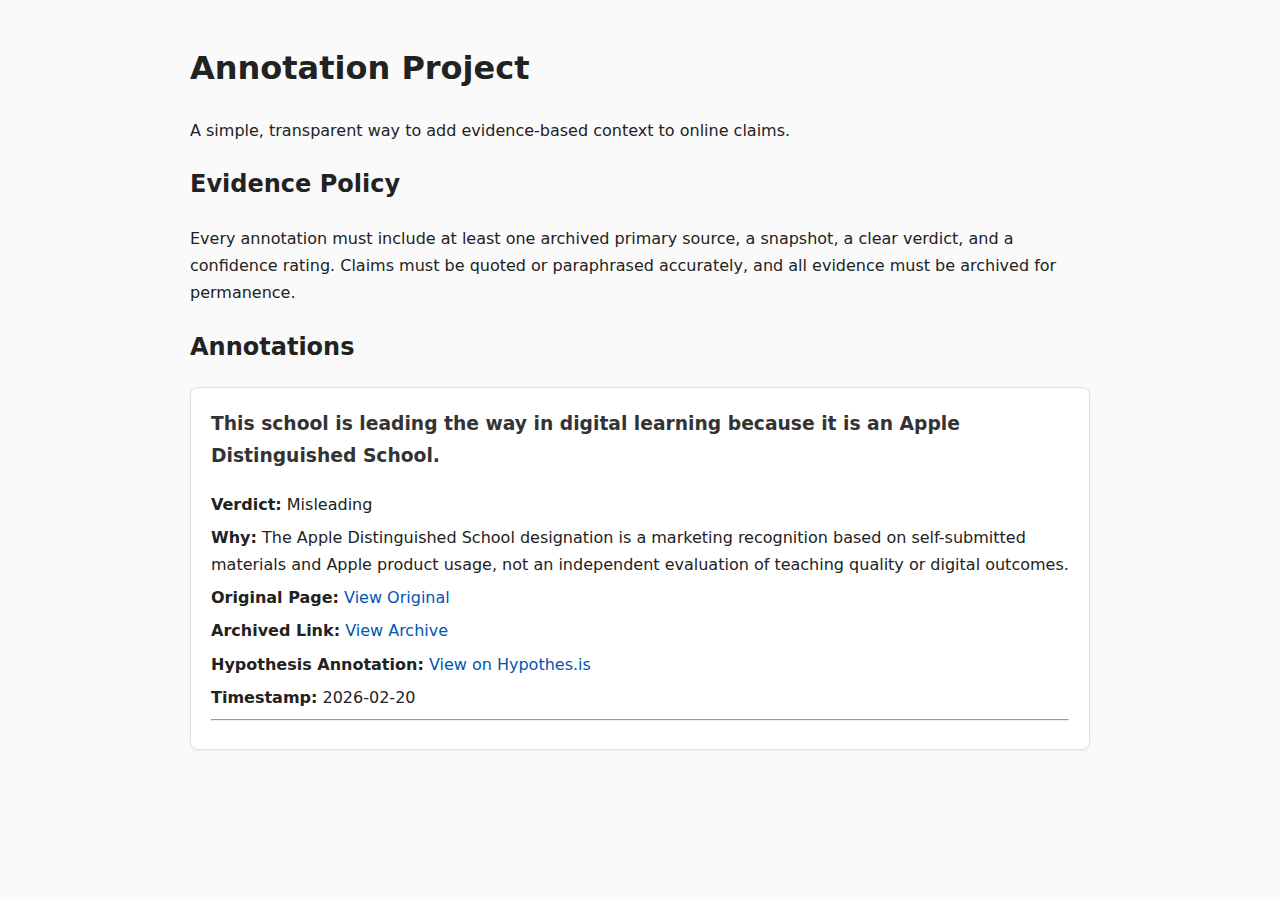
<file: index.html>
<!DOCTYPE html>
<html lang="en">
<head>
    <meta charset="UTF-8">
    <title>Annotation Project</title>
    <link rel="stylesheet" href="style.css">
</head>
<body>

<h1>Annotation Project</h1>
<p>A simple, transparent way to add evidence-based context to online claims.</p>

<h2>Evidence Policy</h2>
<p>Every annotation must include at least one archived primary source, a snapshot, 
a clear verdict, and a confidence rating. Claims must be quoted or paraphrased 
accurately, and all evidence must be archived for permanence.</p>

<h2>Annotations</h2>
<div id="annotations"></div>

<script>
async function loadAnnotations() {
    const res = await fetch('annotations.json');
    const data = await res.json();

    const container = document.getElementById('annotations');

    data.forEach(item => {
        const div = document.createElement('div');
        div.className = 'annotation';

        div.innerHTML = `
            <h3>${item.claim}</h3>
            <p><strong>Verdict:</strong> ${item.verdict}</p>
            <p><strong>Why:</strong> ${item.why}</p>
            <p><strong>Original Page:</strong> <a href="${item.original_link}" target="_blank">View Original</a></p>
            <p><strong>Archived Link:</strong> <a href="${item.archived_link}" target="_blank">View Archive</a></p>
            <p><strong>Hypothesis Annotation:</strong> <a href="${item.hypothesis_link}" target="_blank">View on Hypothes.is</a></p>

            <p><strong>Timestamp:</strong> ${item.timestamp}</p>
            <hr>
        `;

        container.appendChild(div);
    });
}

loadAnnotations();
</script>

</body>
</html>
</file>
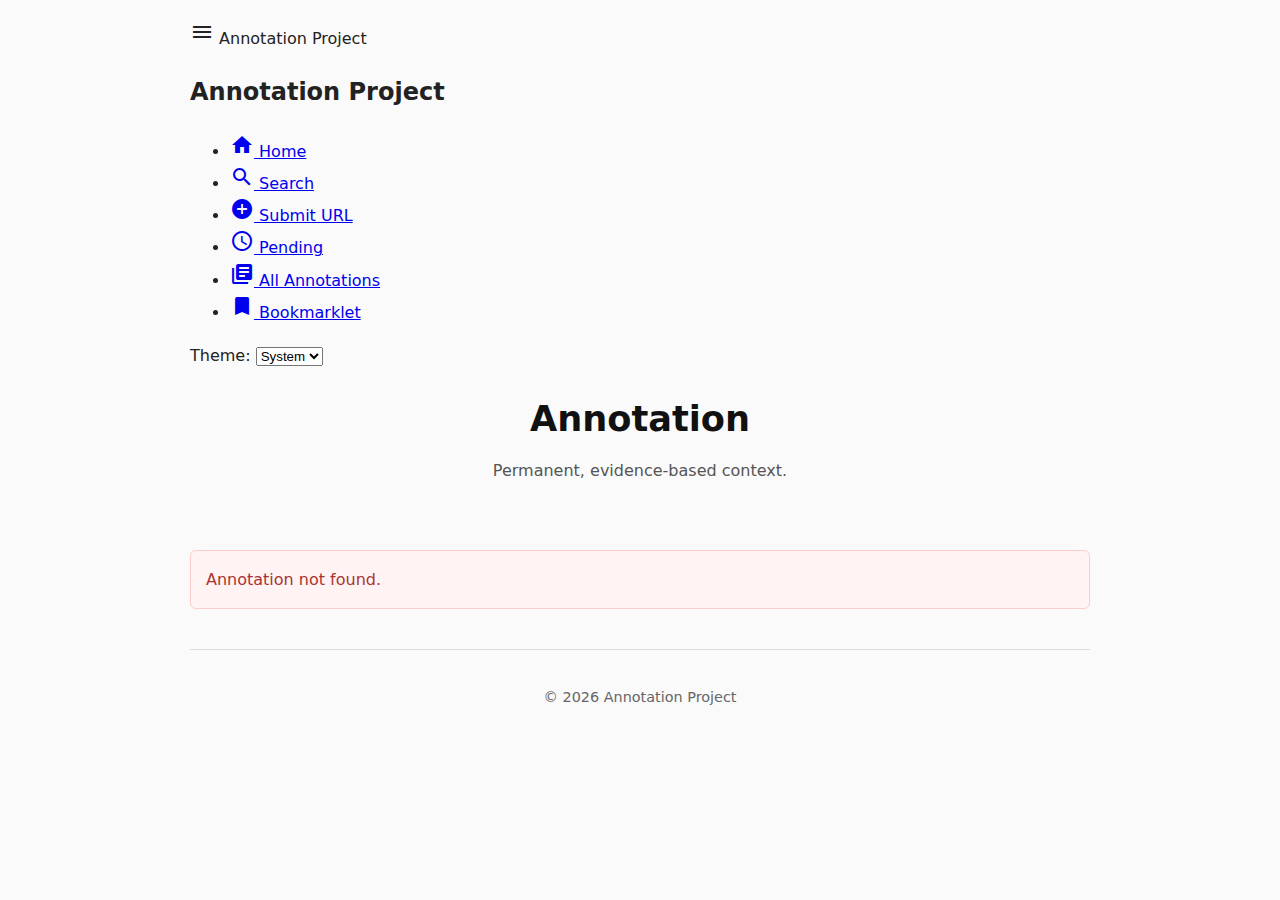
<file: annotation.html>
<!DOCTYPE html>
<html lang="en">
<head>
    <meta charset="UTF-8">
    <title>Annotation</title>
    <link rel="stylesheet" href="style.css">
    <link href="https://fonts.googleapis.com/icon?family=Material+Icons" rel="stylesheet">
</head>
<body>
<!-- Mobile hamburger -->
<div class="mobile-header">
    <span class="material-icons menu-icon" onclick="toggleSidebar()">menu</span>
    <span class="site-title">Annotation Project</span>
</div>

<!-- Sidebar -->
<nav id="sidebar">
    <div class="sidebar-header">
        <h2>Annotation Project</h2>
    </div>

    <ul class="nav-links">
        <li><a href="index.html"><span class="material-icons">home</span> Home</a></li>
        <li><a href="index.html#search"><span class="material-icons">search</span> Search</a></li>
        <li><a href="submission.html"><span class="material-icons">add_circle</span> Submit URL</a></li>
        <li><a href="pending.html"><span class="material-icons">schedule</span> Pending</a></li>
        <li><a href="annotations.html"><span class="material-icons">library_books</span> All Annotations</a></li>
        <li><a href="bookmarklet.html"><span class="material-icons">bookmark</span> Bookmarklet</a></li>
    </ul>

    <div class="theme-toggle">
        <label>Theme:</label>
        <select id="themeSelect" onchange="setTheme(this.value)">
            <option value="system">System</option>
            <option value="light">Light</option>
            <option value="dark">Dark</option>
        </select>
    </div>
</nav>

<!-- Overlay for mobile -->
<div id="overlay" onclick="toggleSidebar()"></div>

<!-- Page content wrapper -->
<div id="content">

    
<header>
    <h1>Annotation</h1>
    <p>Permanent, evidence‑based context.</p>
</header>

<div id="annotation"></div>

<footer>
    <p>© 2026 Annotation Project</p>
</footer>

<script>
let annotations = [];

async function loadAnnotation() {
    const params = new URLSearchParams(window.location.search);
    const id = parseInt(params.get('id'));

    const res = await fetch('annotations.json');
    annotations = await res.json();

    const item = annotations.find(a => a.id === id);

    const container = document.getElementById('annotation');

    if (!item) {
        container.innerHTML = '<div class="no-results">Annotation not found.</div>';
        return;
    }

    container.innerHTML = `
        <div class="annotation">
            <h2>${item.claim}</h2>
            <p><strong>Verdict:</strong> ${item.verdict}</p>
            <p><strong>Why:</strong> ${item.why}</p>
            <p><strong>Original Page:</strong> <a href="${item.original_link}" target="_blank">View Original</a></p>
            <p><strong>Archived Link:</strong> <a href="${item.archived_link}" target="_blank">View Archive</a></p>
            <p><strong>Hypothesis Annotation:</strong> <a href="${item.hypothesis_link}" target="_blank">View on Hypothes.is</a></p>
            <p><strong>Timestamp:</strong> ${item.timestamp}</p>
            ${item.screenshot ? `<img src="${item.screenshot}" style="max-width:100%; margin-top:20px; border:1px solid #ccc; border-radius:6px;">` : ''}
        </div>
    `;
}

loadAnnotation();
</script>

</div> <!-- end content wrapper -->
</body>
</html>
</file>
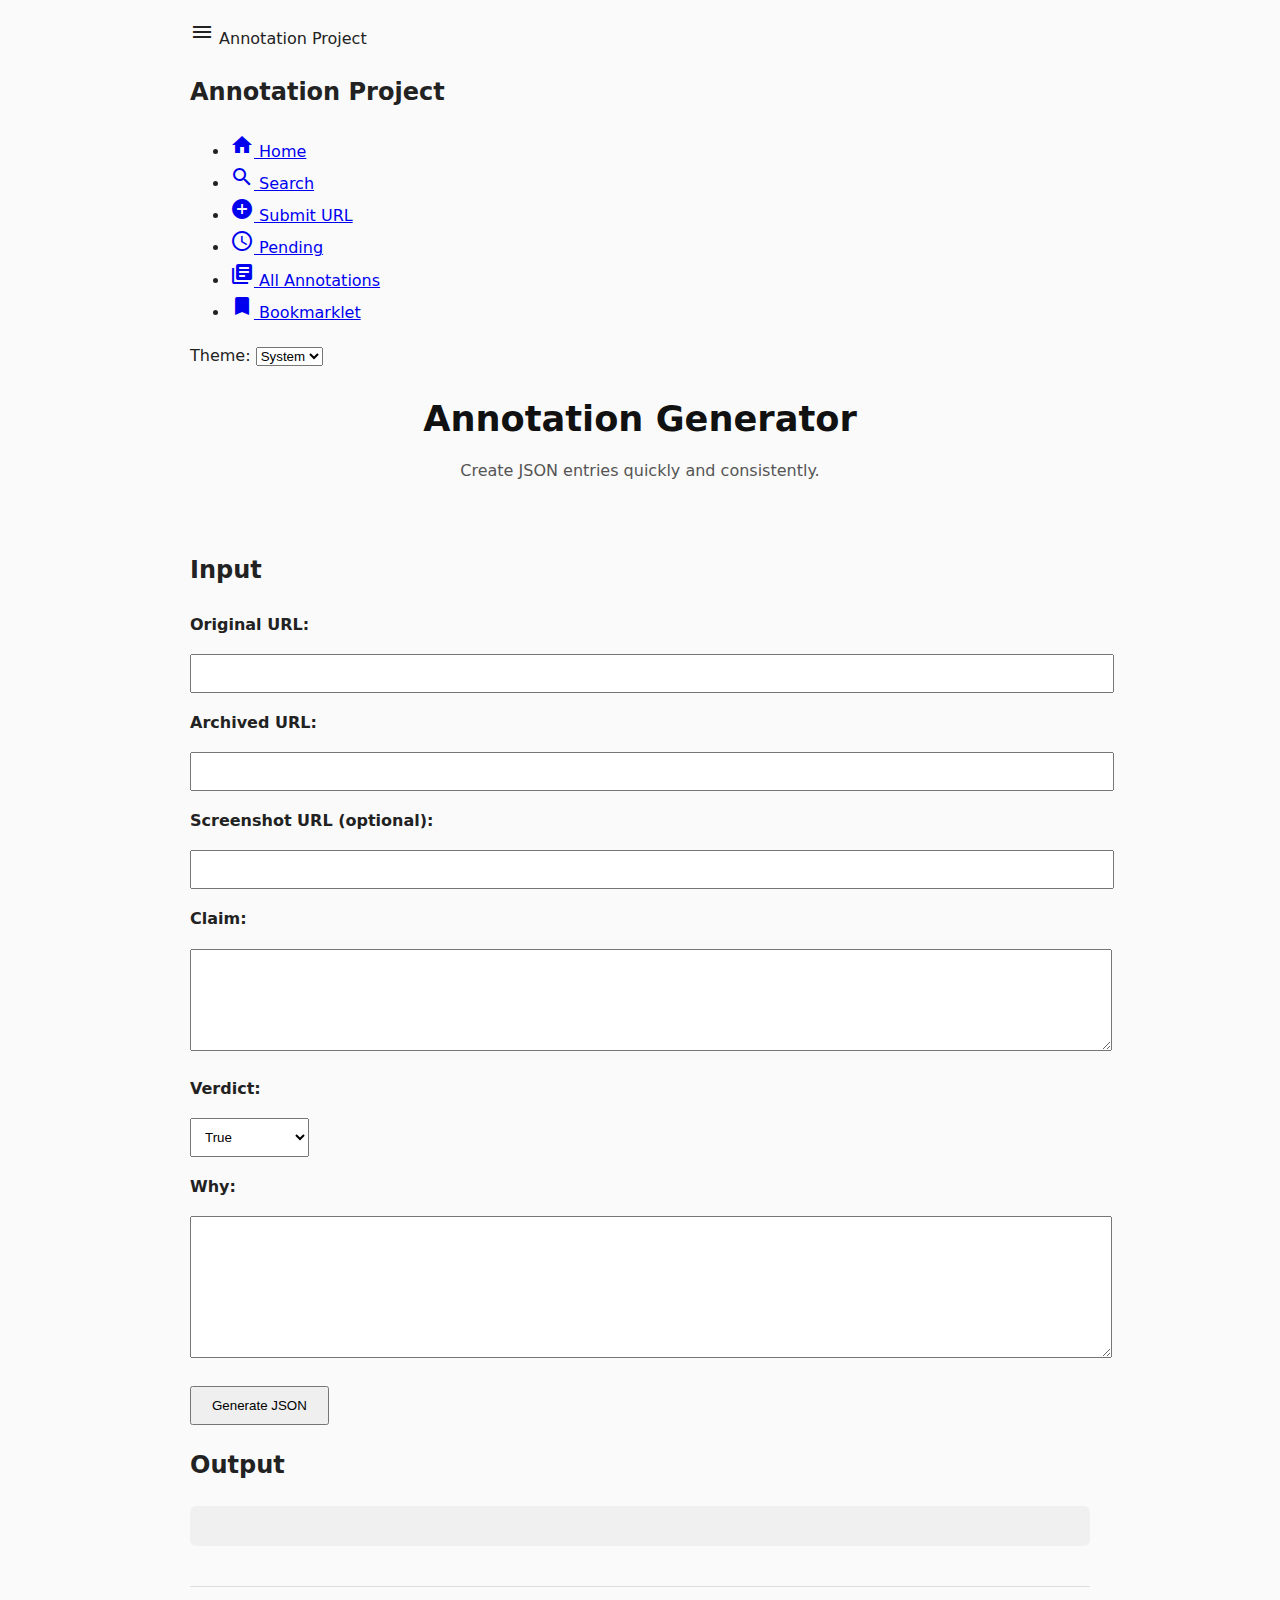
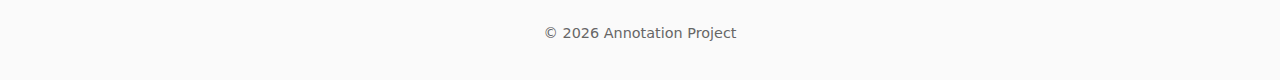
<file: generator.html>
<!DOCTYPE html>
<html lang="en">
<head>
    <meta charset="UTF-8">
    <title>Annotation Generator</title>
    <link rel="stylesheet" href="style.css">
    <link href="https://fonts.googleapis.com/icon?family=Material+Icons" rel="stylesheet">
</head>
<body>
<!-- Mobile hamburger -->
<div class="mobile-header">
    <span class="material-icons menu-icon" onclick="toggleSidebar()">menu</span>
    <span class="site-title">Annotation Project</span>
</div>

<!-- Sidebar -->
<nav id="sidebar">
    <div class="sidebar-header">
        <h2>Annotation Project</h2>
    </div>

    <ul class="nav-links">
        <li><a href="index.html"><span class="material-icons">home</span> Home</a></li>
        <li><a href="index.html#search"><span class="material-icons">search</span> Search</a></li>
        <li><a href="submission.html"><span class="material-icons">add_circle</span> Submit URL</a></li>
        <li><a href="pending.html"><span class="material-icons">schedule</span> Pending</a></li>
        <li><a href="annotations.html"><span class="material-icons">library_books</span> All Annotations</a></li>
        <li><a href="bookmarklet.html"><span class="material-icons">bookmark</span> Bookmarklet</a></li>
    </ul>

    <div class="theme-toggle">
        <label>Theme:</label>
        <select id="themeSelect" onchange="setTheme(this.value)">
            <option value="system">System</option>
            <option value="light">Light</option>
            <option value="dark">Dark</option>
        </select>
    </div>
</nav>

<!-- Overlay for mobile -->
<div id="overlay" onclick="toggleSidebar()"></div>

<!-- Page content wrapper -->
<div id="content">


<header>
    <h1>Annotation Generator</h1>
    <p>Create JSON entries quickly and consistently.</p>
</header>

<h2>Input</h2>

<p><strong>Original URL:</strong></p>
<input id="url" style="width:100%; padding:10px;">

<p><strong>Archived URL:</strong></p>
<input id="archived" style="width:100%; padding:10px;">

<p><strong>Screenshot URL (optional):</strong></p>
<input id="screenshot" style="width:100%; padding:10px;">

<p><strong>Claim:</strong></p>
<textarea id="claim" style="width:100%; height:80px; padding:10px;"></textarea>

<p><strong>Verdict:</strong></p>
<select id="verdict" style="padding:10px;">
    <option>True</option>
    <option>Misleading</option>
    <option>Unsupported</option>
    <option>Outdated</option>
    <option>Unverifiable</option>
</select>

<p><strong>Why:</strong></p>
<textarea id="why" style="width:100%; height:120px; padding:10px;"></textarea>

<button onclick="generateJSON()" style="padding:10px 20px; margin-top:20px;">Generate JSON</button>

<h2>Output</h2>
<pre id="output" style="background:#f0f0f0; padding:20px; border-radius:6px;"></pre>

<footer>
    <p>© 2026 Annotation Project</p>
</footer>

<script>
async function generateJSON() {
    const res = await fetch('annotations.json');
    const data = await res.json();

    const nextId = data.length > 0 ? Math.max(...data.map(a => a.id)) + 1 : 1;

    const entry = {
        id: nextId,
        claim: document.getElementById('claim').value,
        verdict: document.getElementById('verdict').value,
        why: document.getElementById('why').value,
        archived_link: document.getElementById('archived').value,
        original_link: document.getElementById('url').value,
        hypothesis_link: "",
        screenshot: document.getElementById('screenshot').value,
        timestamp: new Date().toISOString().split('T')[0]
    };

    document.getElementById('output').textContent = JSON.stringify(entry, null, 4);
}
</script>

    </div> <!-- end content wrapper -->

</body>
</html>
</file>
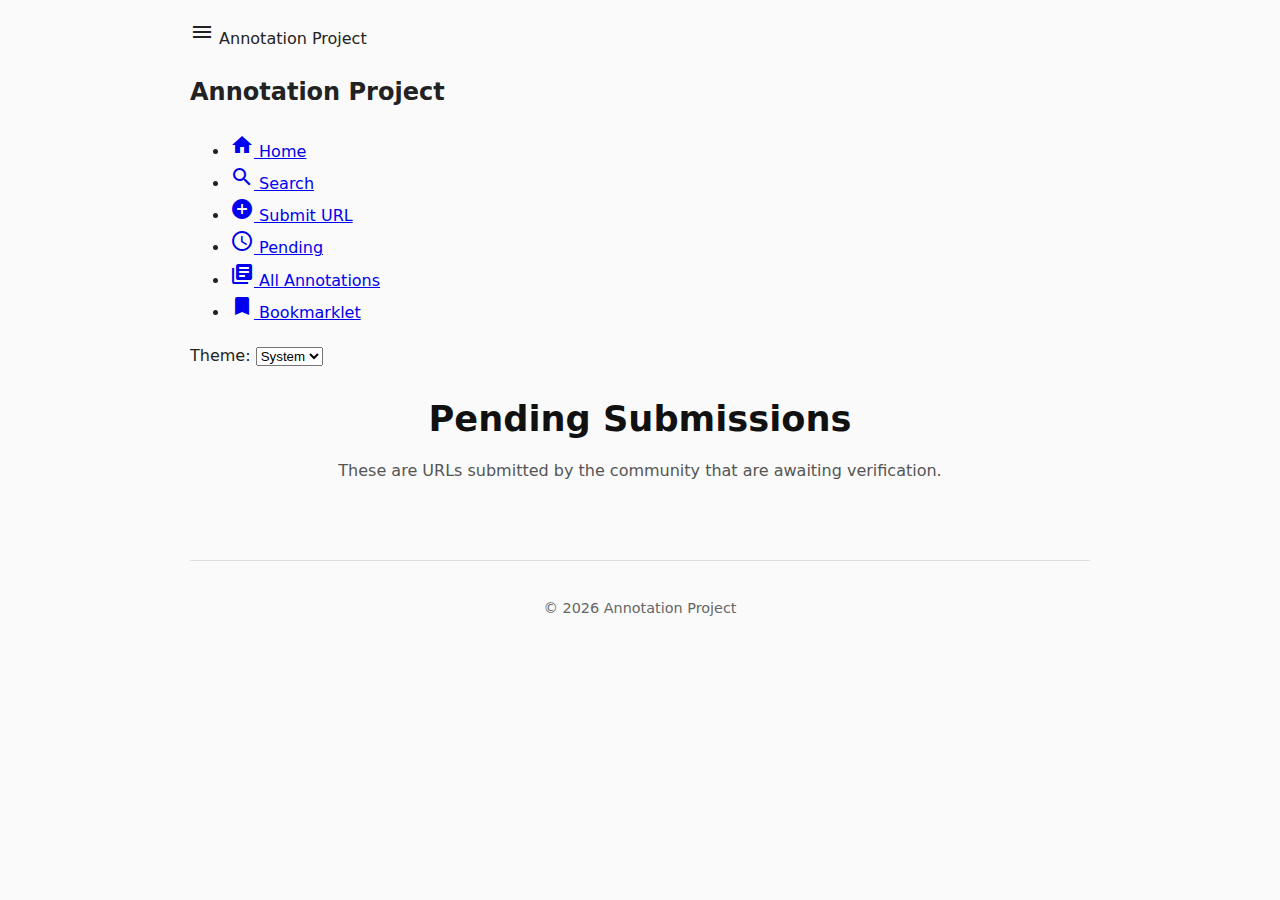
<file: pending.html>
<!DOCTYPE html>
<html lang="en">
<head>
    <meta charset="UTF-8">
    <title>Pending Submissions</title>
    <link rel="stylesheet" href="style.css">
    <link href="https://fonts.googleapis.com/icon?family=Material+Icons" rel="stylesheet">
</head>
<body>
    <!-- Mobile hamburger -->
<div class="mobile-header">
    <span class="material-icons menu-icon" onclick="toggleSidebar()">menu</span>
    <span class="site-title">Annotation Project</span>
</div>

<!-- Sidebar -->
<nav id="sidebar">
    <div class="sidebar-header">
        <h2>Annotation Project</h2>
    </div>

    <ul class="nav-links">
        <li><a href="index.html"><span class="material-icons">home</span> Home</a></li>
        <li><a href="index.html#search"><span class="material-icons">search</span> Search</a></li>
        <li><a href="submission.html"><span class="material-icons">add_circle</span> Submit URL</a></li>
        <li><a href="pending.html"><span class="material-icons">schedule</span> Pending</a></li>
        <li><a href="annotations.html"><span class="material-icons">library_books</span> All Annotations</a></li>
        <li><a href="bookmarklet.html"><span class="material-icons">bookmark</span> Bookmarklet</a></li>
    </ul>

    <div class="theme-toggle">
        <label>Theme:</label>
        <select id="themeSelect" onchange="setTheme(this.value)">
            <option value="system">System</option>
            <option value="light">Light</option>
            <option value="dark">Dark</option>
        </select>
    </div>
</nav>

<!-- Overlay for mobile -->
<div id="overlay" onclick="toggleSidebar()"></div>

<!-- Page content wrapper -->
<div id="content">


<header>
    <h1>Pending Submissions</h1>
    <p>These are URLs submitted by the community that are awaiting verification.</p>
</header>

<div id="issues"></div>

<footer>
    <p>© 2026 Annotation Project</p>
</footer>

<script>
function toggleSidebar() {
    document.getElementById("sidebar").classList.toggle("open");
    document.getElementById("overlay").classList.toggle("show");
}

function setTheme(mode) {
    localStorage.setItem("theme", mode);
    applyTheme();
}

function applyTheme() {
    const saved = localStorage.getItem("theme") || "system";
    document.getElementById("themeSelect").value = saved;

    if (saved === "light") {
        document.body.classList.remove("dark-theme");
    } else if (saved === "dark") {
        document.body.classList.add("dark-theme");
    } else {
        const prefersDark = window.matchMedia("(prefers-color-scheme: dark)").matches;
        document.body.classList.toggle("dark-theme", prefersDark);
    }
}

applyTheme();
    
async function loadIssues() {
    const username = "Blarty53";
    const repo = "Annotation-Project";

    const res = await fetch(`https://api.github.com/repos/${username}/${repo}/issues?state=open`);
    const issues = await res.json();

    const container = document.getElementById('issues');
    container.innerHTML = '';

    issues.forEach(issue => {
        const labels = issue.labels.map(l => `<span class="label" style="background:#${l.color}; padding:4px 8px; border-radius:4px; color:#fff; margin-right:5px;">${l.name}</span>`).join('');

        const div = document.createElement('div');
        div.className = 'annotation';

        div.innerHTML = `
            <h3>${issue.title}</h3>
            <p>${issue.body.replace(/\n/g, '<br>')}</p>
            <p><strong>Labels:</strong> ${labels}</p>
            <p><a href="${issue.html_url}" target="_blank">View on GitHub →</a></p>
            <p><strong>Submitted:</strong> ${new Date(issue.created_at).toLocaleString()}</p>
        `;

        container.appendChild(div);
    });
}

loadIssues();
</script>

</div> <!-- end content wrapper -->
</body>
</html>
</file>
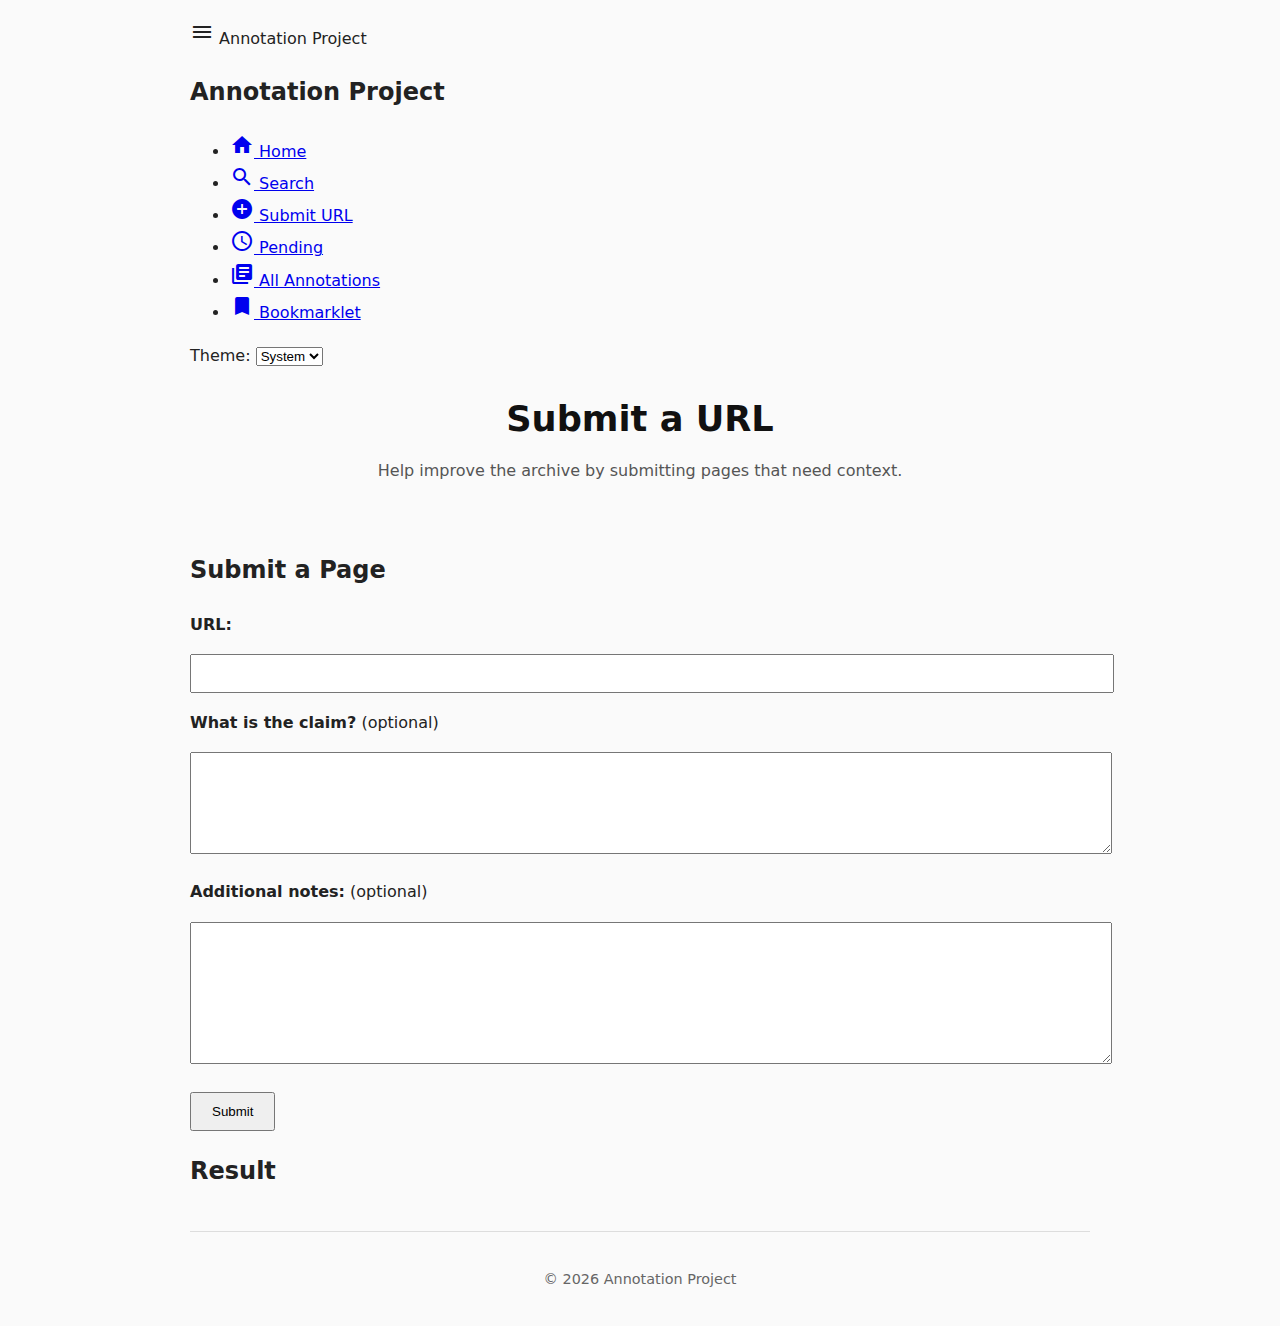
<file: submission.html>
<!DOCTYPE html>
<html lang="en">
<head>
    <meta charset="UTF-8">
    <title>Submit a URL</title>
    <link rel="stylesheet" href="style.css">
    <link href="https://fonts.googleapis.com/icon?family=Material+Icons" rel="stylesheet">
</head>
<body>
<!-- Mobile hamburger -->
<div class="mobile-header">
    <span class="material-icons menu-icon" onclick="toggleSidebar()">menu</span>
    <span class="site-title">Annotation Project</span>
</div>

<!-- Sidebar -->
<nav id="sidebar">
    <div class="sidebar-header">
        <h2>Annotation Project</h2>
    </div>

    <ul class="nav-links">
        <li><a href="index.html"><span class="material-icons">home</span> Home</a></li>
        <li><a href="index.html#search"><span class="material-icons">search</span> Search</a></li>
        <li><a href="submission.html"><span class="material-icons">add_circle</span> Submit URL</a></li>
        <li><a href="pending.html"><span class="material-icons">schedule</span> Pending</a></li>
        <li><a href="annotations.html"><span class="material-icons">library_books</span> All Annotations</a></li>
        <li><a href="bookmarklet.html"><span class="material-icons">bookmark</span> Bookmarklet</a></li>
    </ul>

    <div class="theme-toggle">
        <label>Theme:</label>
        <select id="themeSelect" onchange="setTheme(this.value)">
            <option value="system">System</option>
            <option value="light">Light</option>
            <option value="dark">Dark</option>
        </select>
    </div>
</nav>

<!-- Overlay for mobile -->
<div id="overlay" onclick="toggleSidebar()"></div>

<!-- Page content wrapper -->
<div id="content">


<header>
    <h1>Submit a URL</h1>
    <p>Help improve the archive by submitting pages that need context.</p>
</header>

<h2>Submit a Page</h2>

<p><strong>URL:</strong></p>
<input id="url" style="width:100%; padding:10px;">

<p><strong>What is the claim?</strong> (optional)</p>
<textarea id="claim" style="width:100%; height:80px; padding:10px;"></textarea>

<p><strong>Additional notes:</strong> (optional)</p>
<textarea id="notes" style="width:100%; height:120px; padding:10px;"></textarea>

<button onclick="submitIssue()" style="padding:10px 20px; margin-top:20px;">Submit</button>

<h2>Result</h2>
<div id="result"></div>

<footer>
    <p>© 2026 Annotation Project</p>
</footer>

<script>
function toggleSidebar() {
    document.getElementById("sidebar").classList.toggle("open");
    document.getElementById("overlay").classList.toggle("show");
}

function setTheme(mode) {
    localStorage.setItem("theme", mode);
    applyTheme();
}

function applyTheme() {
    const saved = localStorage.getItem("theme") || "system";
    document.getElementById("themeSelect").value = saved;

    if (saved === "light") {
        document.body.classList.remove("dark-theme");
    } else if (saved === "dark") {
        document.body.classList.add("dark-theme");
    } else {
        const prefersDark = window.matchMedia("(prefers-color-scheme: dark)").matches;
        document.body.classList.toggle("dark-theme", prefersDark);
    }
}

applyTheme();
    
function submitIssue() {
    const url = document.getElementById('url').value.trim();
    const claim = document.getElementById('claim').value.trim();
    const notes = document.getElementById('notes').value.trim();

    if (!url) {
        document.getElementById('result').innerHTML = '<div class="no-results">Please enter a URL.</div>';
        return;
    }

    const title = encodeURIComponent("Submission: " + url);
    const body = encodeURIComponent(
        "**URL:** " + url + "\n\n" +
        "**Claim:** " + (claim || "Not provided") + "\n\n" +
        "**Notes:** " + (notes || "None") + "\n\n" +
        "_Submitted via the Annotation Project_"
    );

    const issueUrl = "https://github.com/Blarty53/Annotation-Project/issues/new?title=" + title + "&body=" + body;

    document.getElementById('result').innerHTML = `
        <p>Click below to submit:</p>
        <p><a href="${issueUrl}" target="_blank">Open Submission</a></p>
    `;
}
</script>

</div> <!-- end content wrapper -->
</body>
</html>
</file>
<file: style.css>
body {
    font-family: system-ui, Arial, sans-serif;
    max-width: 900px;
    margin: auto;
    padding: 20px;
    line-height: 1.7;
    background: #fafafa;
    color: #222;
}

header {
    text-align: center;
    padding: 20px 0;
    margin-bottom: 30px;
}

header h1 {
    margin: 0;
    font-size: 2.2rem;
    color: #111;
}

header p {
    margin-top: 8px;
    color: #555;
}

.annotation {
    background: #ffffff;
    padding: 20px;
    border-radius: 8px;
    margin-bottom: 25px;
    border: 1px solid #e0e0e0;
    box-shadow: 0 1px 3px rgba(0,0,0,0.05);
}

.annotation h3 {
    margin-top: 0;
    color: #333;
}

.annotation p {
    margin: 6px 0;
}

.annotation a {
    color: #0056b3;
    text-decoration: none;
}

.annotation a:hover {
    text-decoration: underline;
}

#searchResults {
    margin-top: 20px;
}

.no-results {
    background: #fff3f3;
    padding: 15px;
    border: 1px solid #ffcccc;
    border-radius: 6px;
    color: #a33;
}

footer {
    margin-top: 40px;
    padding-top: 20px;
    border-top: 1px solid #ddd;
    text-align: center;
    color: #666;
    font-size: 0.9rem;
}
</file>
